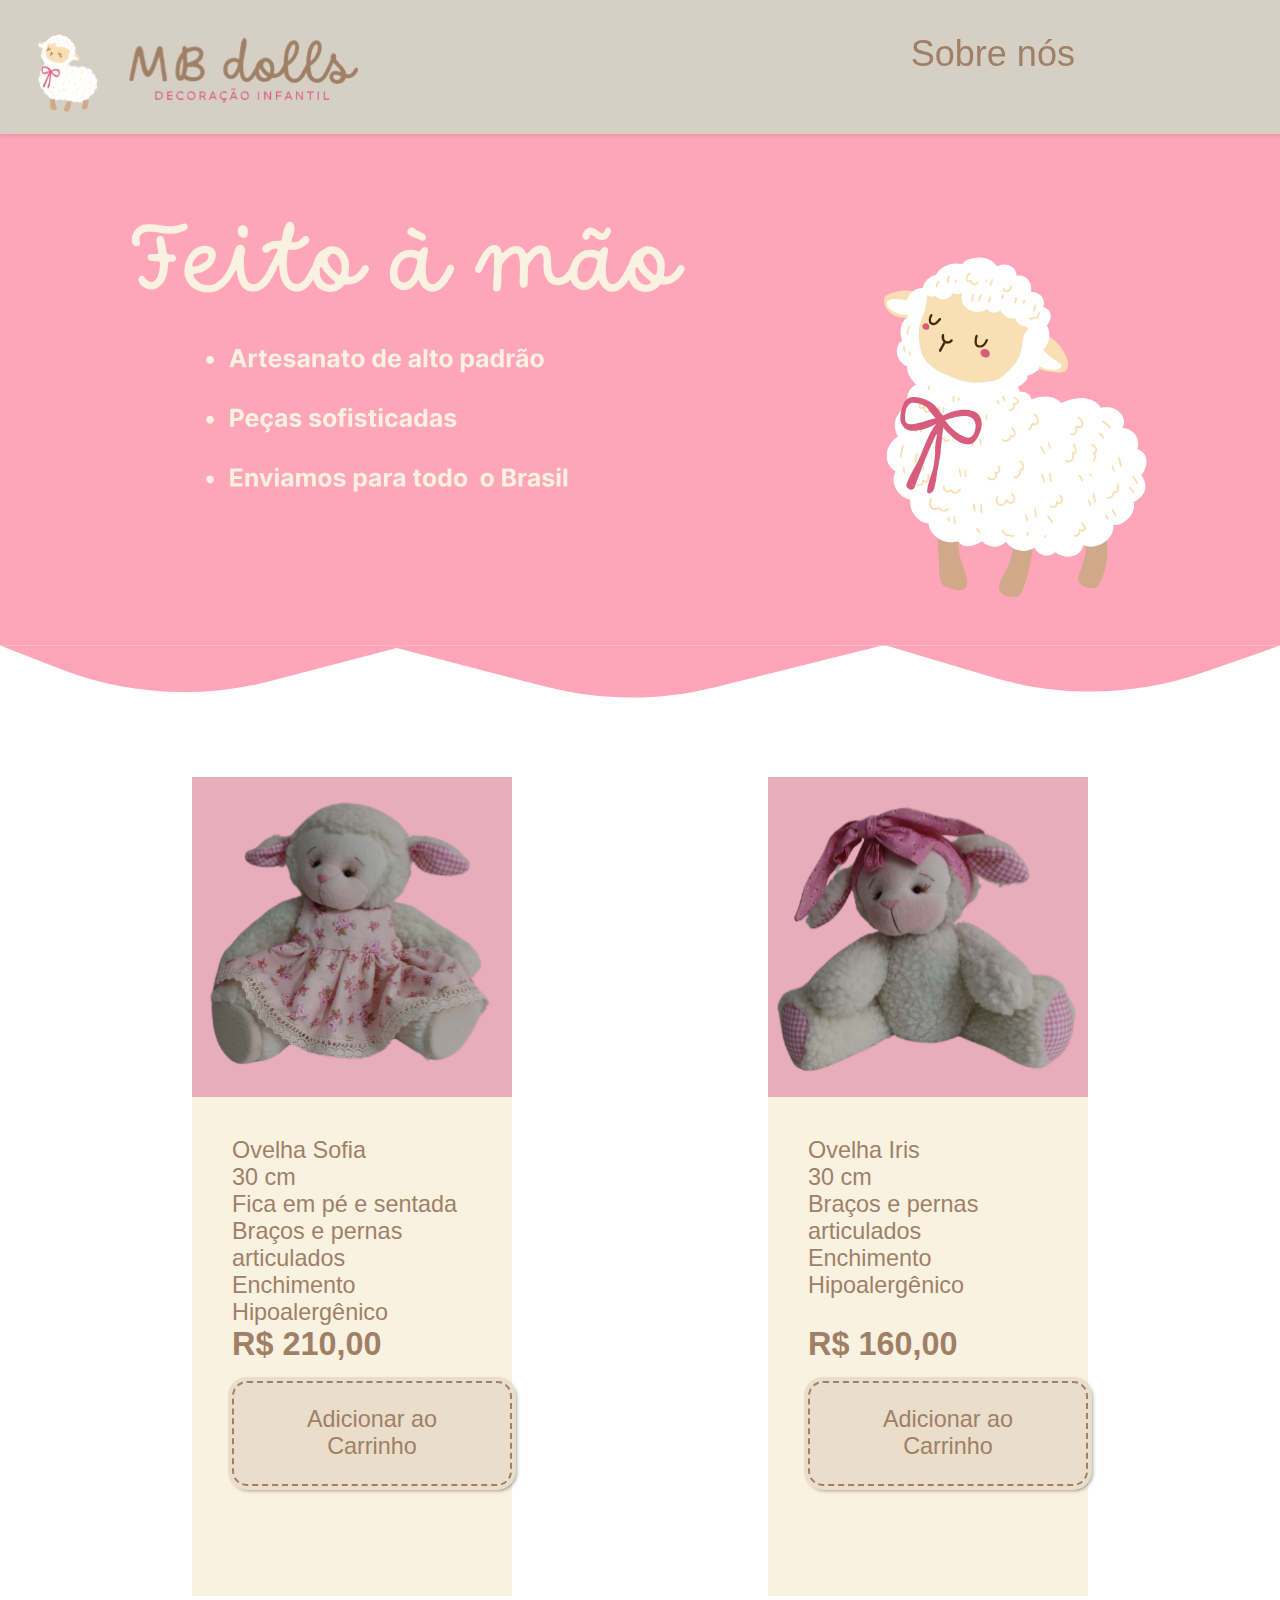
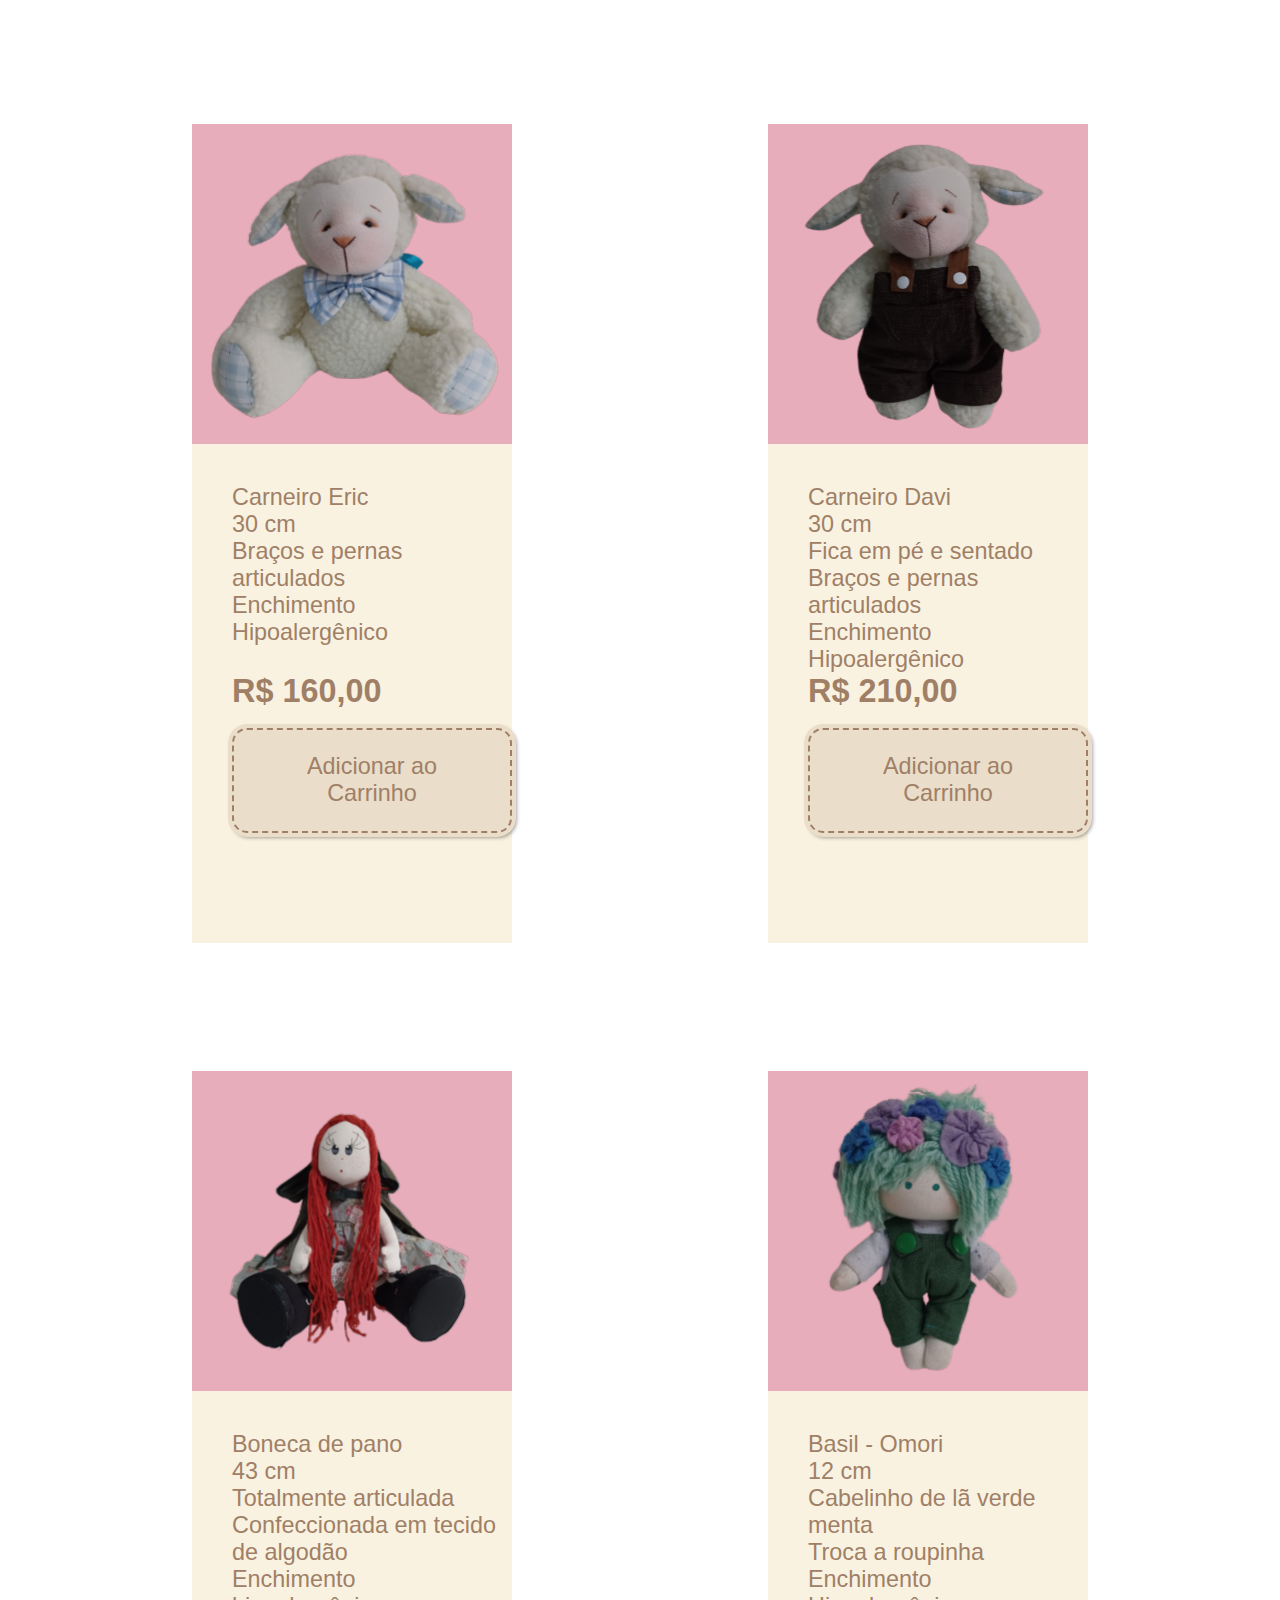
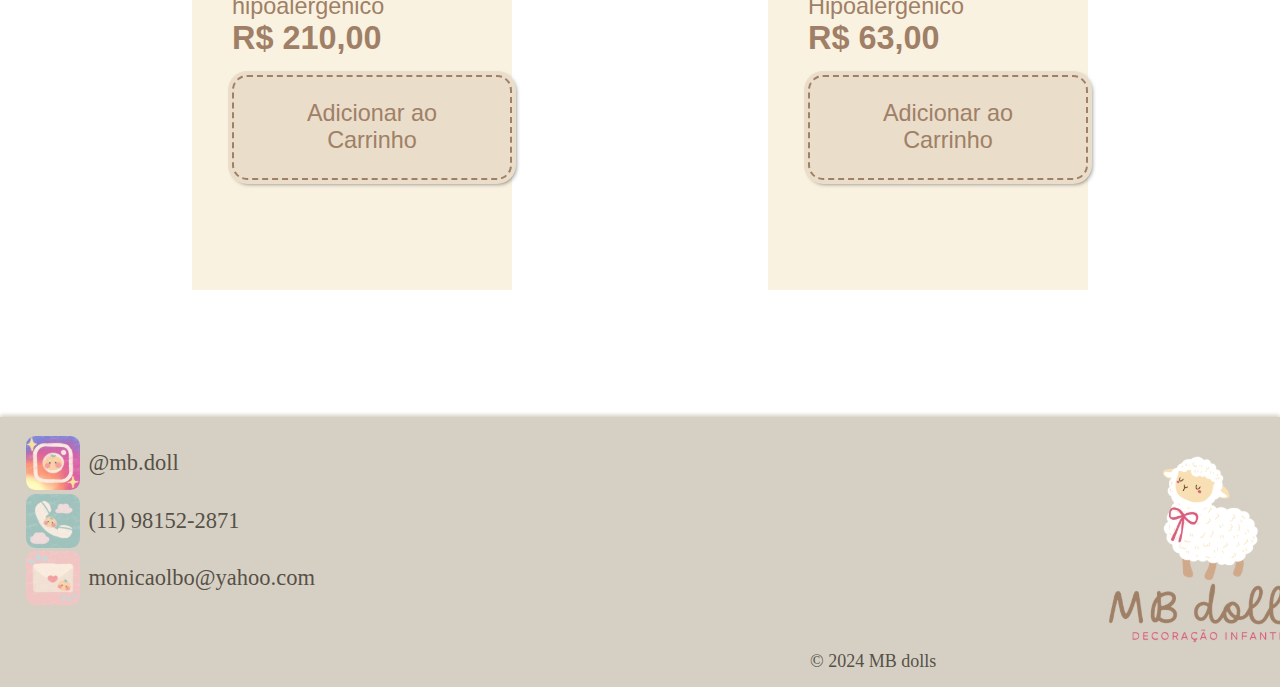
<file: index.html>
<!DOCTYPE html>
<html lang="pt-BR">

<head>
    <meta charset="UTF-8">
    <meta name="viewport" content="width=device-width, initial-scale=1.0">
    <title>MB dolls</title>
    <link rel="stylesheet" href="Style.css">
</head>

<body>
    <!-- CABEÇALHO -->
    <header>
        <img id="icone" src="img/icone.svg" alt="">
        <a id="sobre" href="sobre.html">Sobre nós</a>
        <span id="cart-count"><strong>0</strong></span>
        <a href="Carrinho.html"><img id="carrinho" class="car" src="img/carrinho.svg" alt=""></a>
    </header>

    <!-- PARTE1  -->
    <div class="container">
        <div class="parte1">
            <img id="bloco1" src="img/parte1.svg" alt="">
        </div>
    </div>

    <!-- PRODUTOS -->
    <div class="container2">
        <div class="ovelha1">
            <img class="img" id="produto1" src="img/ovelhaROSA.svg" alt="">
            <div id="ovelha">
                <ul id="textoovelha">
                    <li>Ovelha Sofia</li>
                    <li>30 cm</li>
                    <li>Fica em pé e sentada</li>
                    <li>Braços e pernas articulados</li>
                    <li>Enchimento Hipoalergênico</li>
                    <li id="valor">R$ 210,00</li>
                    <button onclick="adicionarAoCarrinho('Ovelha Sofia', 210.00)" data-imagem="img/ovelhaROSA.svg">
                        Adicionar ao Carrinho
                    </button>
                </ul>
            </div>
        </div>

        <div class="ovelha1">
            <img class="img" id="produto1" src="img/ovelha.svg" alt="">
            <div id="ovelha">
                <ul id="textoovelha">
                    <li>Ovelha Iris</li>
                    <li>30 cm</li>
                    <li>Braços e pernas articulados</li>
                    <li>Enchimento Hipoalergênico</li>
                    <br>
                    <li id="valor">R$ 160,00</li>
                    <button onclick="adicionarAoCarrinho('Ovelha Iris', 160.00)" data-imagem="img/ovelha.svg">
                        Adicionar ao Carrinho
                    </button>
                </ul>
            </div>
        </div>
    </div>

    <div class="container3">
        <div class="ovelha1">
            <img class="img" id="produto1" src="img/carneiro.svg" alt="">
            <div id="ovelha">
                <ul id="textoovelha">
                    <li>Carneiro Eric</li>
                    <li>30 cm</li>
                    <li>Braços e pernas articulados</li>
                    <li>Enchimento Hipoalergênico</li>
                    <br>
                    <li id="valor">R$ 160,00</li>
                    <button onclick="adicionarAoCarrinho('Carneiro Eric', 160.00)" data-imagem="img/carneiro.svg">
                        Adicionar ao Carrinho
                    </button>
                </ul>
            </div>
        </div>

        <div class="ovelha1">
            <img class="img" id="produto1" src="img/carneiroAZUL.svg" alt="">
            <div id="ovelha">
                <ul id="textoovelha">
                    <li>Carneiro Davi</li>
                    <li>30 cm</li>
                    <li>Fica em pé e sentado</li>
                    <li>Braços e pernas articulados</li>
                    <li>Enchimento Hipoalergênico</li>
                    <li id="valor">R$ 210,00</li>
                    <button onclick="adicionarAoCarrinho('Carneiro Davi', 210.00)" data-imagem="img/carneiroAZUL.svg">
                        Adicionar ao Carrinho
                    </button>
                </ul>
            </div>
        </div>
    </div>

    <div class="container4">
        <div class="ovelha1">
            <img class="img" id="produto1" src="img/bonecadepano.svg" alt="">
            <div id="ovelha">
                <ul id="textoovelha">
                    <li>Boneca de pano</li>
                    <li>43 cm</li>
                    <li>Totalmente articulada</li>
                    <li>Confeccionada em tecido de algodão</li>
                    <li>Enchimento hipoalergênico</li>
                    <li id="valor">R$ 210,00</li>
                    <button onclick="adicionarAoCarrinho('Boneca de pano', 210.00)" data-imagem="img/bonecadepano.svg">
                        Adicionar ao Carrinho
                    </button>
                </ul>
            </div>
        </div>

        <div class="ovelha1">
            <img class="img" id="produto1" src="img/basil.svg" alt="">
            <div id="ovelha">
                <ul id="textoovelha">
                    <li>Basil - Omori</li>
                    <li>12 cm</li>
                    <li>Cabelinho de lã verde menta</li>
                    <li>Troca a roupinha</li>
                    <li>Enchimento Hipoalergênico</li>
                    <li id="valor">R$ 63,00</li>
                    <button onclick="adicionarAoCarrinho('Basil - Omori', 63.00)" data-imagem="img/basil.svg">
                        Adicionar ao Carrinho
                    </button>
                </ul>
            </div>
        </div>
    </div>

    <!-- RODAPÉ  -->
    <footer>
        <div class="contato">
            <div class="insta">
                <img src="img/insta.svg" alt="">
                <p>@mb.doll</p>
            </div>
            <div class="tele">
                <img src="img/telefone.svg" alt="">
                <p>(11) 98152-2871</p>
            </div>
            <div class="ema">
                <img src="img/email.svg" alt="">
                <p>monicaolbo@yahoo.com</p>
            </div>
        </div>
        <p id="doll">&copy; 2024 MB dolls</p>
        <div class="logof">
            <img src="img/logofooter.svg" alt="">
        </div>
    </footer>

    <!-- POPUP  -->
    <div id="popup" class="popup">
        <div class="popup-content">

            <img src="img/urso.svg" alt="" id="imagem">
            <p id="adicionar">Adicionado ao carrinho</p>
            <div class="botoespop">
                <button id="close-popup" class="close">Continuar Comprando</button>
                <a href="Carrinho.html"><button id="ir-carrinho">Ir ao Carrinho</button></a>
            </div>
        </div>
    </div>

    <script src="Script.js"></script>
</body>

</html>
</file>
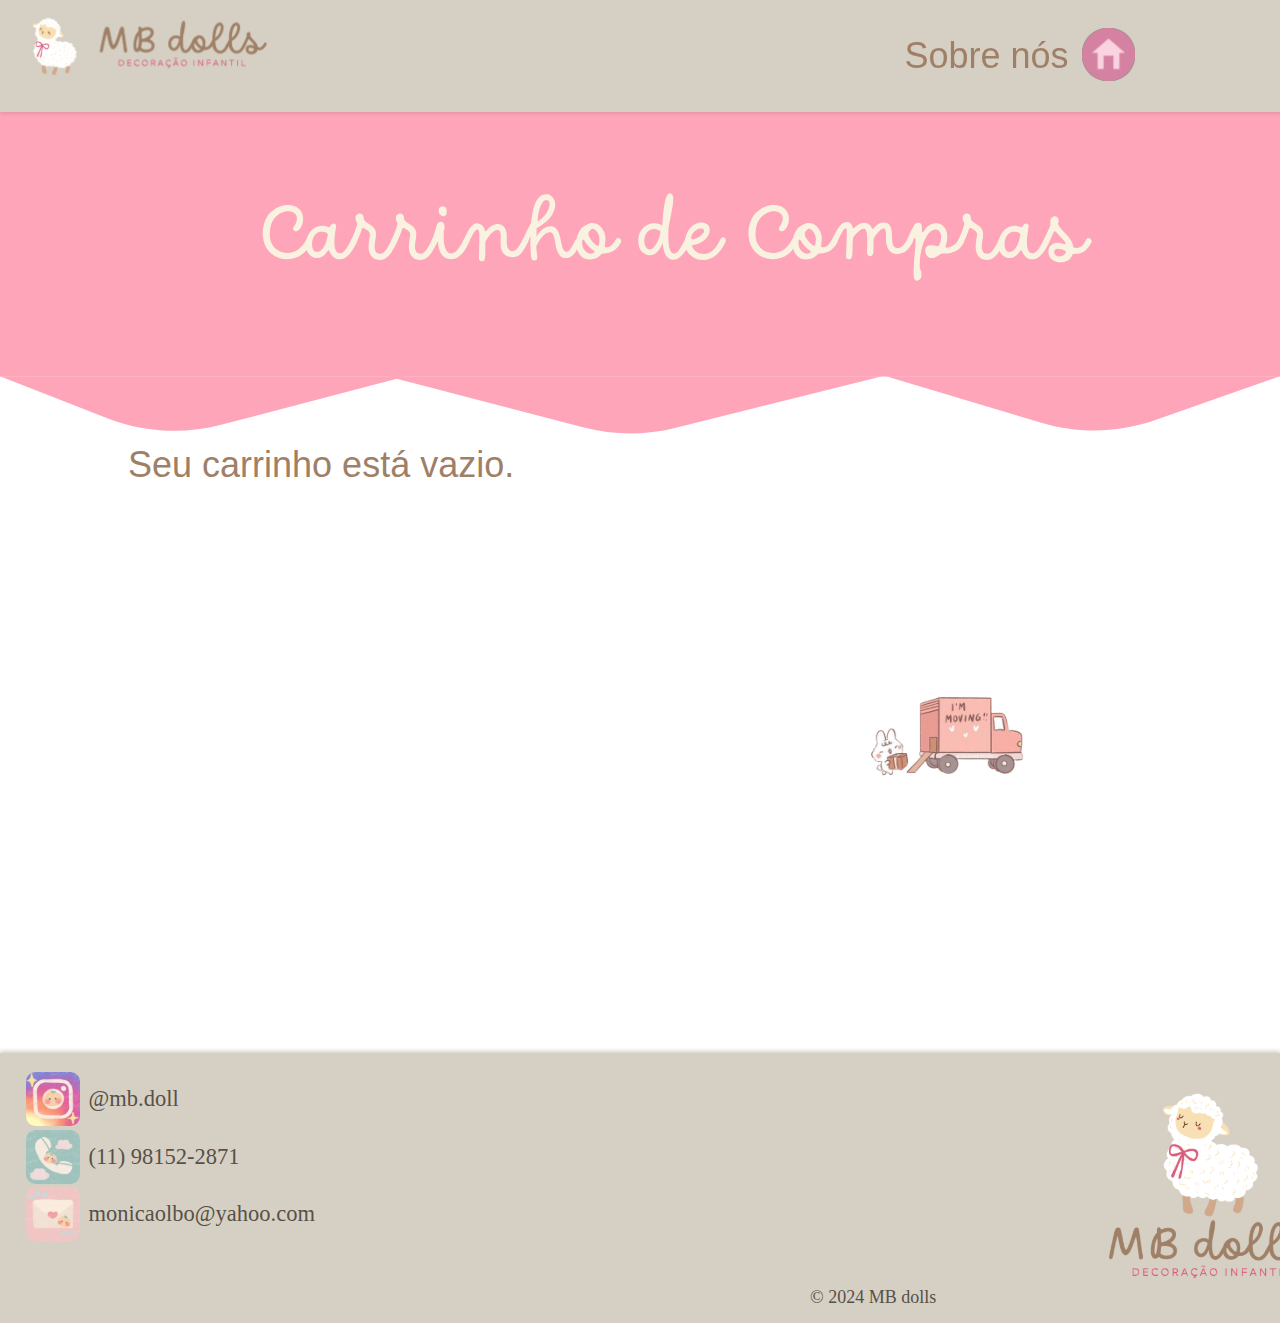
<file: Carrinho.html>
<!DOCTYPE html>
<html lang="pt-BR">

<head>
    <meta charset="UTF-8">
    <meta name="viewport" content="width=device-width, initial-scale=1.0">
    <title>MB dolls</title>
    <!-- <link rel="stylesheet" href="style.css">  -->

</head>

<body>
    <header id="header1">
        <img id="icone1" src="img/icone.svg" alt="">
        <a id="sobre1" href="sobre.html">Sobre nós</a>
        <a href="index.html"><img id="casinha" src="img/casinha.svg" alt=""></a>
    </header>


    <!-- PARTE1  -->
    <div class="container">
        <div class="parte1">
            <img id="bloco2" src="img/compras.svg" alt="">
        </div>
    </div>

    <main>
        <div id="carrinho"></div>
        <div id="finalizarcompra" style="display: none;"> <!-- Começa escondida -->
            <div id="cupom">
                <p id="escritin">Insira um cupom:</p>
                <input type="text" id="caixin">
            </div>
            <div id="total" class="cart-total"><strong>Total: R$0,00</strong></div>
            <button id="button3">Finalizar Compra</button>
        </div>
        <div id="imgfinal"></div>
    </main>

    <footer>
        <div class="contato">
            <div class="insta">
                <img src="img/insta.svg" alt="">
                <p>@mb.doll</p>
            </div>
            <div class="tele">
                <img src="img/telefone.svg" alt="">
                <p>(11) 98152-2871</p>
            </div>
            <div class="ema">
                <img src="img/email.svg" alt="">
                <p>monicaolbo@yahoo.com</p>
            </div>
        </div>
        <p id="doll">&copy; 2024 MB dolls</p>
        <div class="logof">
            <img src="img/logofooter.svg" alt="">
        </div>
    </footer>

    <script src="Script.js"></script>
</body>

</html>
</file>
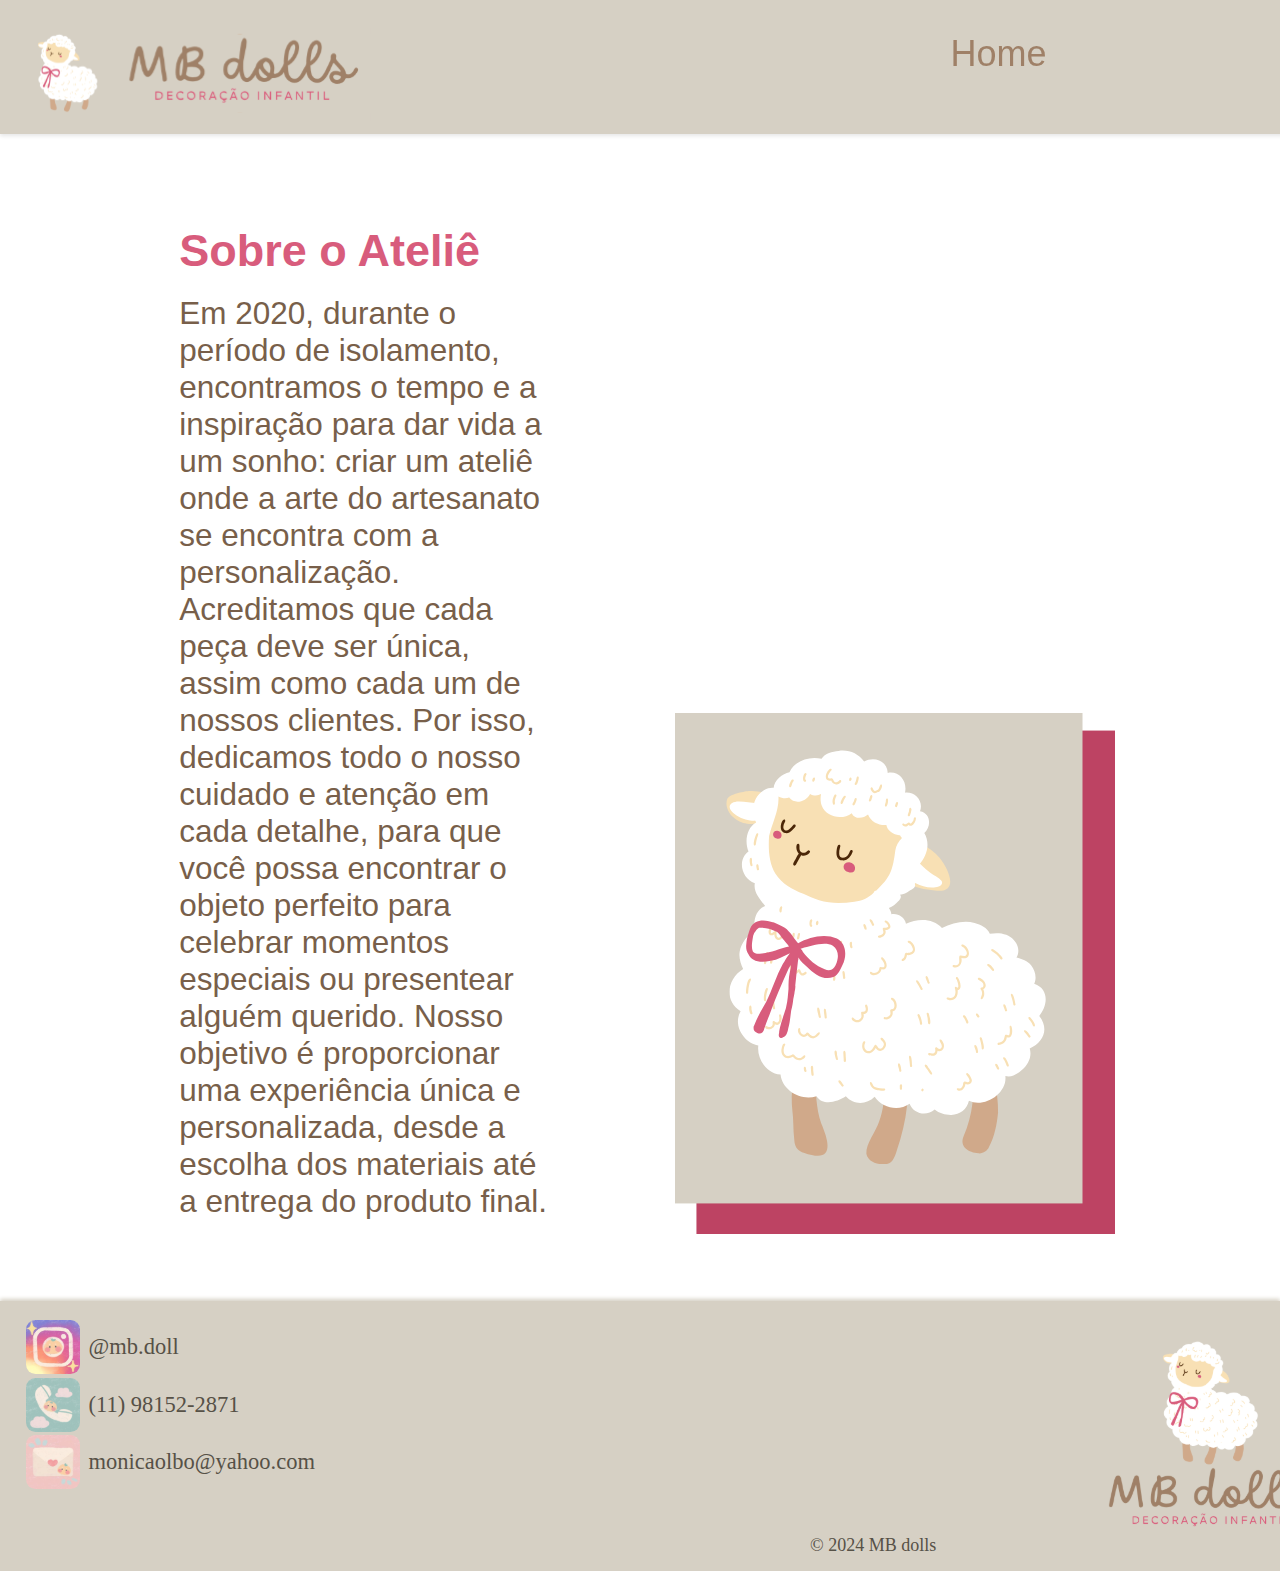
<file: sobre.html>
<!DOCTYPE html>
<html lang="en">

<head>
    <meta charset="UTF-8">
    <meta name="viewport" content="width=device-width, initial-scale=1.0">
    <title>MB dolls</title>
    <link rel="stylesheet" href="sobre.css">
</head>

<body>
    <!-- CABEÇALHO -->
    <header>
        <img id="icone" src="img/icone.svg" alt="">
        <a id="sobre" href="index.html">Home</a>
        <span id="cart-count"><strong>0</strong></span>
        <a href="Carrinho.html"><img id="carrinho" src="img/carrinho.svg" alt=""></a>
    </header>

    <div class="container">
        <h1 id="ti">
            Sobre o Ateliê
        </h1>
        <p id="tex">Em 2020, durante o período de isolamento, encontramos o tempo e a inspiração para dar vida a um sonho: criar
            um ateliê onde a arte do artesanato se encontra com a personalização. Acreditamos que cada peça deve ser
            única, assim como cada um de nossos clientes. Por isso, dedicamos todo o nosso cuidado e atenção em cada
            detalhe, para que você possa encontrar o objeto perfeito para celebrar momentos especiais ou presentear
            alguém querido. Nosso objetivo é proporcionar uma experiência única e personalizada, desde a escolha dos
            materiais até a entrega do produto final.</p>
        <img id="imgovelha" src="img/sobre.svg" alt="">
    </div>

    <!-- <div class="feedback-container">
        <h2>Enviar Feedback</h2>
        <textarea class="feedback-textarea" placeholder="Seu feedback..."></textarea>
        <div class="feedback-buttons">
            <button class="feedback-button positive">😄</button>
            <button class="feedback-button negative">😥</button>
            <button class="feedback-button send">🚀</button>
        </div>
    </div> -->


    <!-- RODAPÉ  -->
    <footer>
        <div class="contato">
            <div class="insta">
                <img src="img/insta.svg" alt="">
                <p>@mb.doll</p>
            </div>
            <div class="tele">
                <img src="img/telefone.svg" alt="">
                <p>(11) 98152-2871</p>
            </div>
            <div class="ema">
                <img src="img/email.svg" alt="">
                <p>monicaolbo@yahoo.com</p>
            </div>
        </div>
        <p id="doll">&copy; 2024 MB dolls</p>
        <div class="logof">
            <img src="img/logofooter.svg" alt="">
        </div>
    </footer>
</body>
<script src="Script.js"></script>

</html>
</file>
<file: Style.css>
/* CABEÇALHO */
* {
    margin: 0;
}

#icone {
    width: 39vh;
    margin-top: 2vh;
    display: flex;
}

#sobre {
    text-decoration: none;
    font-size: 4vh;
    position: absolute;
    margin-top: 2.2%;
    margin-left: 19%;
    font-family: Arial, Helvetica, sans-serif;
    color: #9f8067;
}

#sobre:hover {
    transform: scale(1.1);
    filter: drop-shadow(2px 2px 5px #a39998);
    transition: transform 0.3s ease;
}

#carrinho {
    display: flex;
    margin-left: 175vh;
    margin-top: -13vh;
    width: 15vh;
    /* transition: transform 0.3s ease-in-out; */
    transition: transform 0.3s ease;
}

#carrinho:hover {
    filter: drop-shadow(2px 2px 5px rgb(163, 153, 152));
    /* transform: translateY(-5px); */
    transform: scale(1.1);
}

header {
    background-color: #D6D0C4;
    color: #fff;
    padding: 10px 20px;
    text-align: center;
    box-shadow: 0 2px 4px rgba(0, 0, 0, 0.1);
    position: fixed;
    width: 100%;
    top: 0;
    left: 0;
    z-index: 1000;
}

/* PARTE1 */
#bloco1 {
    width: 100%;
    margin-top: 10vh;
}

/* PRODUTOS  */
.container2 {
    display: flex;
    justify-content: space-evenly;
}

.container3 {
    display: flex;
    justify-content: space-evenly;
}

.container4 {
    display: flex;
    justify-content: space-evenly;
}

/* PRODUTO 1 */
#produto1 {
    width: 100%;
}

.ovelha1 {
    width: 25%;
    height: 91vh;
    background-color: #FAF2E1;
    margin: 5%;
    display: inline-block;
    transition: transform 0.3s ease-in-out;
}

.ovelha1:hover {
    transform: translateY(-7px);
}

#textoovelha {
    color: #9F8067;
    font-size: 2.6vh;
    padding-top: 4vh;
    font-family: Arial, Helvetica, sans-serif;
    list-style-type: none;
}

#valor {
    font-weight: bold;
    font-size: 3.6vh;
}

button {
    outline: none;
    color: #9F8067;
    padding: 1em;
    padding-left: 2em;
    padding-right: 2em;
    border: 2px dashed #9F8067;
    border-radius: 15px;
    background-color: #EADDCA;
    box-shadow: 0 0 0 4px #EADDCA, 2px 2px 4px 2px rgba(0, 0, 0, 0.5);
    transition: .1s ease-in-out, .4s color;
    margin-top: 2vh;
    font-size: 2.6vh;
    font-family: Arial, Helvetica, sans-serif;
    cursor: pointer;
    /* position: absolute; */
}

button:active {
    transform: translateX(0.1em) translateY(0.1em);
    box-shadow: 0 0 0 4px #EADDCA, 1.5px 1.5px 2.5px 1.5px rgba(0, 0, 0, 0.5);
    cursor: pointer;
}


/* RODAPÉ  */

footer {
    background-color: #D6D0C4;
    color: #fff;
    display: flex;
    position: absolute;
    width: 100%;
    box-shadow: 0 -2px 4px #D6D0C4;
    height: 30vh;
}

.insta {
    position: absolute;
    display: flex;
    align-items: center;
    margin-top: 1.5%;
    margin-left: 2%;
}

.insta img {
    width: 6vh;
}

.tele {
    position: absolute;
    display: flex;
    align-items: center;
    margin-top: 6%;
    margin-left: 2%;
}

.tele img {
    width: 6vh;
}

.ema {
    position: absolute;
    display: flex;
    align-items: center;
    margin-top: 10.5%;
    margin-left: 2%;
}

.ema img {
    width: 6vh;
}

.insta p {
    font-size: 2.5vh;
    margin-left: 1vh;
    color: #565147;
}

.tele p {
    font-size: 2.5vh;
    margin-left: 1vh;
    color: #565147;
}

.ema p {
    font-size: 2.5vh;
    margin-left: 1vh;
    color: #565147;
}

.logof {
    position: absolute;
    display: flex;
    margin-top: 2%;
    margin-left: 83%;
}

.logof img {
    width: 33vh;
}

#doll {
    color: #565147;
    margin-left: 90vh;
    margin-top: 26vh;
    font-size: 2vh;
}

/* POPUP  */
#popup {
    display: none; /* Esconde o popup por padrão */
    position: fixed;
    left: 0;
    top: 0;
    width: 100%;
    height: 100%;
    background-color: rgba(0, 0, 0, 0.5); /* Fundo semi-transparente */
    justify-content: center;
    align-items: center;
    z-index: 1000; /* Garante que o popup fique sobre outros elementos */
}

.popup-content {
    background-color: #fee1e1;
    border-radius: 15px;
    display: flex;
    justify-content: center;
    align-items: center;
    flex-direction: column;
    width: 80%;
    max-width: 500px;
    position: relative;
    height: 215px;
}

.close {
    font-size: 1.0em;
    cursor: pointer;
    background-color: #EADDCA;
    padding: 10px;
    border-radius: 10px;
}

#imagem{
    width: 13vh;  
    margin-left: -68%;
    margin-top: -20%;
    position: absolute;
}

.botoespop {
    width: 600px;
    margin-top: 20%;
    position: absolute;
    display: flex;
    justify-content: space-evenly;
}

#ir-carrinho {
    text-decoration: none;
    font-size: 1.0em;
    cursor: pointer;
    background-color: #EADDCA;
    padding: 17px;
    border-radius: 10px;
}

#ir-carrinho a {
    text-decoration: none;
}

#adicionar{
    position: absolute;
    margin-top: -18%;
    margin-left: 8%;
    font-size: 3.1vh;
    color: #674537;
}

.car:hover {
    filter: drop-shadow(2px 2px 5px rgb(163, 153, 152));
    /* transform: translateY(-5px); */
    transform: scale(1.1);
}

#cart-count {
    position: absolute;
    display: flex;
    margin-left: 187vh;
    align-items: center;
    justify-content: center;
    background-color: #FAF2E1;
    border: 0.4vh solid #C94063;
    border-radius: 30px;
    width: 5vh;
    height: 5vh;
    color: #C94063;
    font-size: 2.5vh;
    font-family:Cambria, Cochin, Georgia, Times, 'Times New Roman', serif
    ;
}
</file>
<file: sobre.css>
/* CABEÇALHO */
* {
    margin: 0;
}

#icone {
    width: 39vh;
    margin-top: 2vh;
    display: flex;
}

#sobre {
    text-decoration: none;
    font-size: 4vh;
    position: absolute;
    margin-top: 2.2%;
    margin-left: 22%;
    font-family: Arial, Helvetica, sans-serif;
    color: #9f8067;
}

#sobre:hover {
    transform: scale(1.1);
    filter: drop-shadow(2px 2px 5px #a39998);
    transition: transform 0.3s ease;
}

#carrinho {
    display: flex;
    margin-left: 175vh;
    margin-top: -13vh;
    width: 15vh;
    /* transition: transform 0.3s ease-in-out; */
    transition: transform 0.3s ease;
}

#carrinho:hover {
    filter: drop-shadow(2px 2px 5px rgb(163, 153, 152));
    /* transform: translateY(-5px); */
    transform: scale(1.1);
}

header {
    background-color: #D6D0C4;
    color: #fff;
    padding: 10px 20px;
    text-align: center;
    box-shadow: 0 2px 4px rgba(0, 0, 0, 0.1);
    position: fixed;
    width: 100%;
    top: 0;
    left: 0;
    z-index: 1000;
}

.container{
    margin-top: 25vh;
    margin-left: 14%;
}

#ti{
    color: #D85C7C;
    font-family: Arial, Helvetica, sans-serif;
    font-size: 5vh;
}

#tex{
    color: #785F4A;
    font-family: Arial, Helvetica, sans-serif;
    font-size: 3.5vh;
    margin-right: 66%;
    margin-top: 2vh;
    margin-left: 0.01%;
}

#imgovelha{
    margin-top: -80vh;
    margin-left: 45%;
    width: 40%;
}


/* .feedback-container {
    font-family: Arial, Helvetica, sans-serif;
    background-color: #ffbdbd;
    padding: 30px;
    border-radius: 12px;
    box-shadow: 0 4px 10px rgba(0, 0, 0, 0.15);
    text-align: center;
    width: 300px;
    margin-left: 25%;
    margin-top: 10vh;
}

.feedback-container h2 {
    color: #333;
    margin-bottom: 20px;
    font-size: 24px;
}

.feedback-textarea {
    width: 100%;
    padding: 15px;
    border: 1px solid #ddd;
    border-radius: 6px;
    resize: vertical;
    height: 120px;
    font-size: 16px;
    font-family: Arial, Helvetica, sans-serif;
}

.feedback-textarea::placeholder {
    color: #999;
}

.feedback-buttons {
    margin-top: 30px;
    display: flex;
    justify-content: space-between;
    align-items: center;
}

.feedback-button {
    padding: 12px 25px;
    border: none;
    border-radius: 8px;
    font-size: 18px;
    cursor: pointer;
    transition: background-color 0.3s ease, box-shadow 0.3s ease;
    box-shadow: 0 2px 4px rgba(0, 0, 0, 0.1);
}

.feedback-button.positive {
    background-color: #4CAF50;
    color: #fff;
}

.feedback-button.negative {
    background-color: #f44336;
    color: #fff;
}

.feedback-button.send {
    background-color: #007bff;
    color: #fff;
}

.feedback-button:hover {
    box-shadow: 0 4px 8px rgba(0, 0, 0, 0.2);
} */

/* RODAPÉ  */

footer {
    margin-top: 7vh;
    background-color: #D6D0C4;
    color: #fff;
    display: flex;
    position: absolute;
    width: 100%;
    box-shadow: 0 -2px 4px #D6D0C4;
    height: 30vh;
}

.insta {
    position: absolute;
    display: flex;
    align-items: center;
    margin-top: 1.5%;
    margin-left: 2%;
}

.insta img {
    width: 6vh;
}

.tele {
    position: absolute;
    display: flex;
    align-items: center;
    margin-top: 6%;
    margin-left: 2%;
}

.tele img {
    width: 6vh;
}

.ema {
    position: absolute;
    display: flex;
    align-items: center;
    margin-top: 10.5%;
    margin-left: 2%;
}

.ema img {
    width: 6vh;
}

.insta p {
    font-size: 2.5vh;
    margin-left: 1vh;
    color: #565147;
}

.tele p {
    font-size: 2.5vh;
    margin-left: 1vh;
    color: #565147;
}

.ema p {
    font-size: 2.5vh;
    margin-left: 1vh;
    color: #565147;
}

.logof {
    position: absolute;
    display: flex;
    margin-top: 2%;
    margin-left: 83%;
}

.logof img {
    width: 33vh;
}

#doll {
    color: #565147;
    margin-left: 90vh;
    margin-top: 26vh;
    font-size: 2vh;
}

.car:hover {
    filter: drop-shadow(2px 2px 5px rgb(163, 153, 152));
    /* transform: translateY(-5px); */
    transform: scale(1.1);
}

#cart-count {
    position: absolute;
    display: flex;
    margin-left: 187vh;
    align-items: center;
    justify-content: center;
    background-color: #FAF2E1;
    border: 0.4vh solid #C94063;
    border-radius: 30px;
    width: 5vh;
    height: 5vh;
    color: #C94063;
    font-size: 2.5vh;
    font-family:Cambria, Cochin, Georgia, Times, 'Times New Roman', serif
    ;
}
</file>
